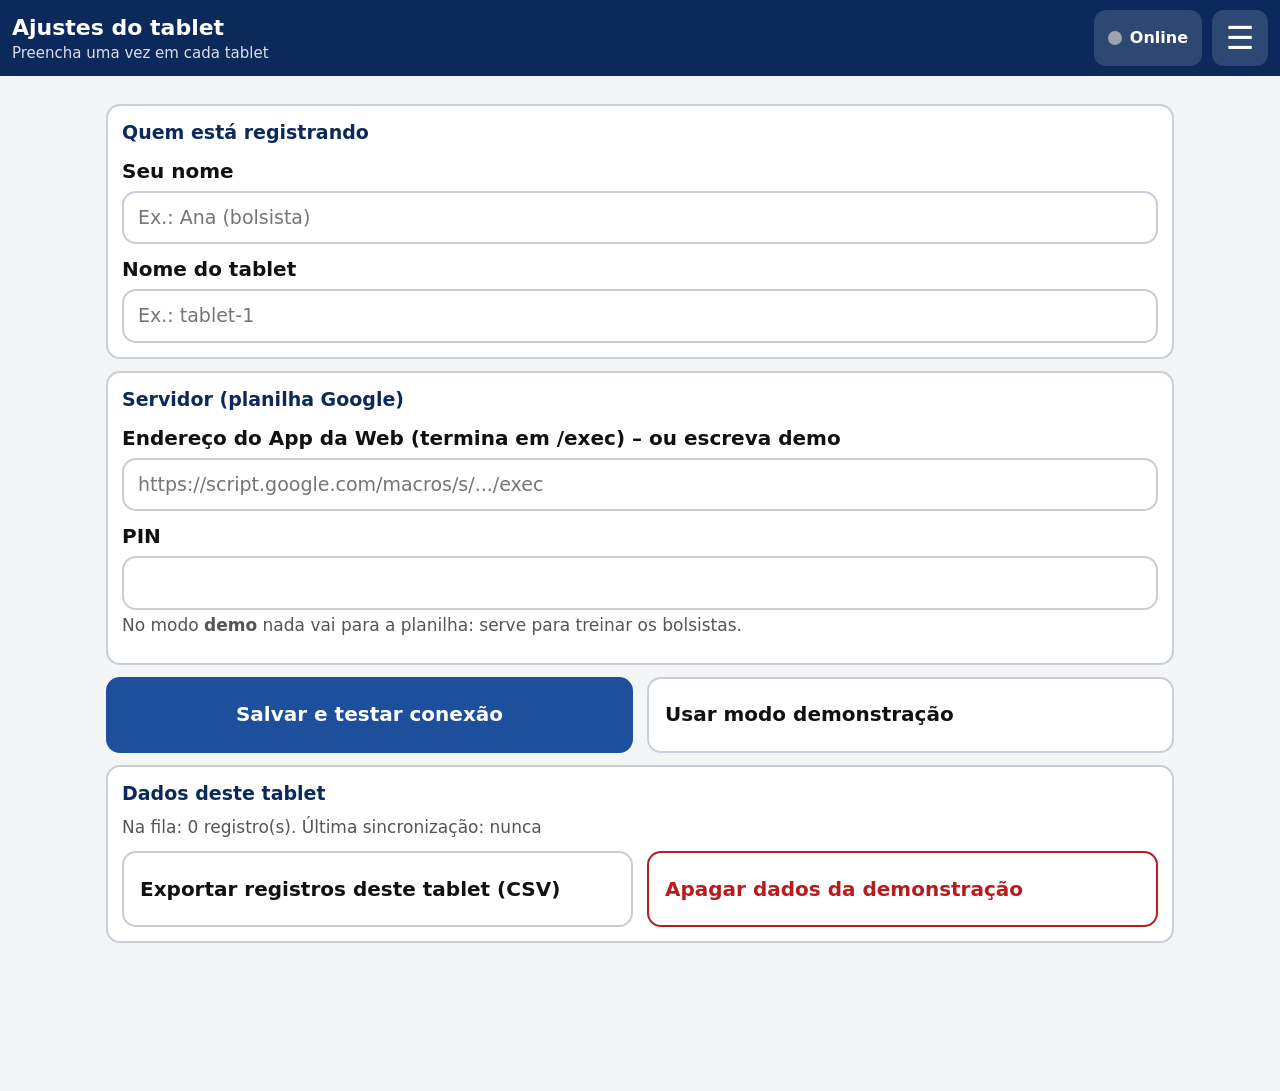
<file: index.html>
<!doctype html>
<html lang="pt-BR">
<head>
<meta charset="utf-8">
<meta name="viewport" content="width=device-width, initial-scale=1, viewport-fit=cover">
<meta name="theme-color" content="#0b2a5b">
<title>COLAFOG – Registro</title>
<link rel="manifest" href="manifest.webmanifest">
<link rel="icon" href="icon.svg" type="image/svg+xml">
<link rel="apple-touch-icon" href="icon-192.png">
<link rel="stylesheet" href="app.css">
</head>
<body>
<header class="topo">
  <button class="topo-voltar" id="btnVoltar" aria-label="Voltar" hidden>‹</button>
  <div class="topo-titulo">
    <strong id="tituloTela">COLAFOG</strong>
    <span id="subtituloTela"></span>
  </div>
  <button class="sinc" id="btnSinc" title="Sincronizar agora">
    <span class="sinc-ponto" id="sincPonto"></span>
    <span id="sincTexto">—</span>
  </button>
  <button class="topo-menu" id="btnMenu" aria-label="Menu">☰</button>
</header>

<nav class="menu" id="menu" hidden>
  <button data-ir="modalidade">Registrar lançamento</button>
  <button data-ir="registros">Registros e correções</button>
  <a href="placar.html" target="_blank" rel="noopener">Abrir placar (telão)</a>
  <button data-ir="ajustes">Ajustes do tablet</button>
</nav>

<main id="tela"></main>

<div class="aviso" id="aviso" role="status" hidden></div>

<script src="nucleo.js"></script>
<script src="regras.js"></script>
<script src="app.js"></script>
</body>
</html>
</file>
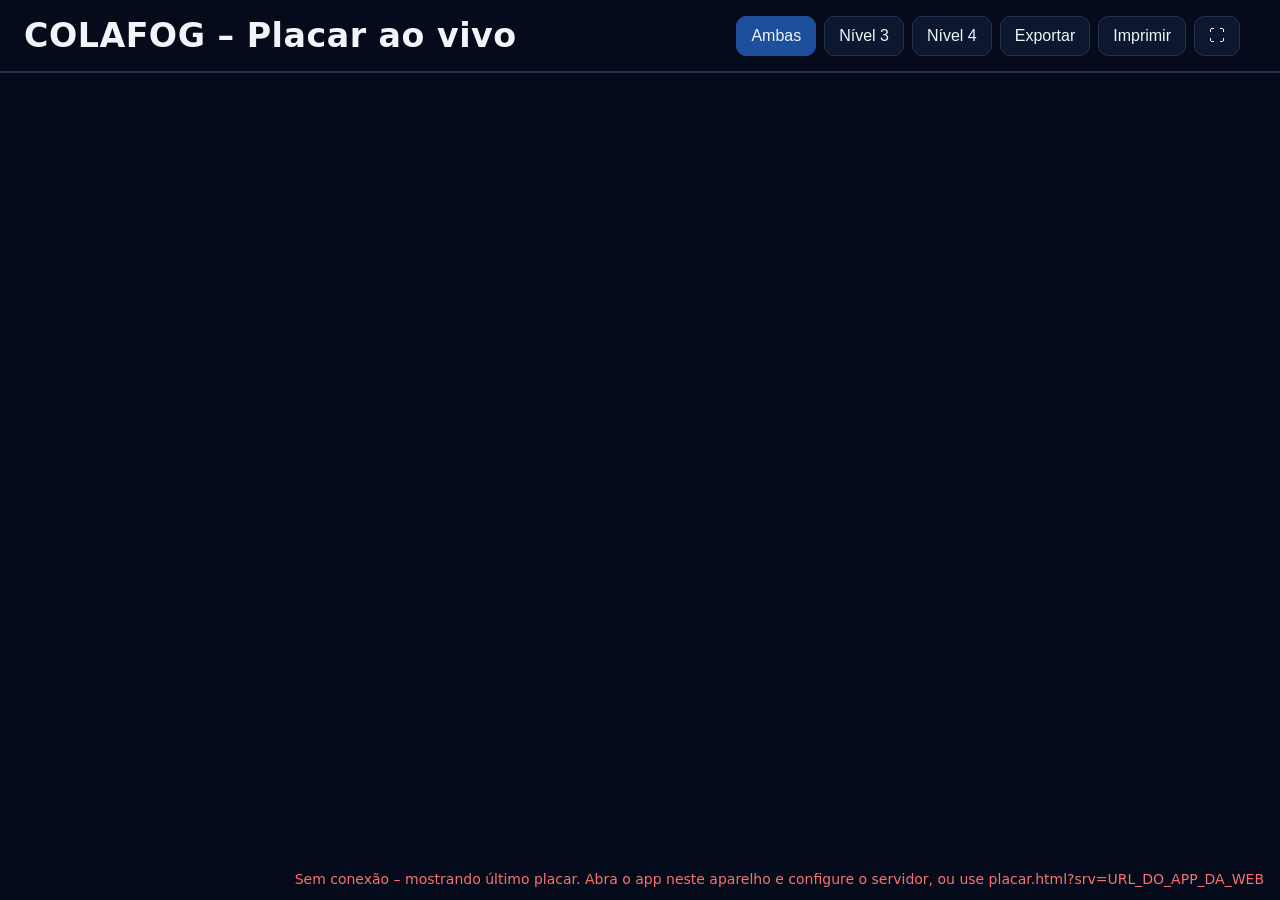
<file: placar.html>
<!doctype html>
<html lang="pt-BR">
<head>
<meta charset="utf-8">
<meta name="viewport" content="width=device-width, initial-scale=1">
<meta name="theme-color" content="#050b1a">
<title>COLAFOG – Placar</title>
<link rel="icon" href="icon.svg" type="image/svg+xml">
<style>
  :root { --fundo:#050b1a; --painel:#0d1830; --linha:#22314f; --texto:#f1f5f9; --fraco:#94a3b8; --ouro:#facc15; --prata:#cbd5e1; --bronze:#f59e0b; --dq:#f87171; }
  * { box-sizing: border-box; }
  html, body { margin:0; background:var(--fundo); color:var(--texto); font:18px/1.3 system-ui, -apple-system, "Segoe UI", Roboto, Arial, sans-serif; }
  header { display:flex; align-items:center; gap:16px; padding:14px 24px; border-bottom:2px solid var(--linha); }
  header h1 { margin:0; font-size:clamp(22px, 2.6vw, 40px); flex:1; letter-spacing:.5px; }
  header .hora { color:var(--fraco); font-size:clamp(14px,1.2vw,20px); text-align:right; }
  .ctrl { display:flex; gap:8px; }
  .ctrl button { background:var(--painel); color:var(--texto); border:1px solid var(--linha); border-radius:10px; padding:10px 14px; font-size:16px; cursor:pointer; }
  .ctrl button.sel { background:#1d4f9c; border-color:#1d4f9c; }
  main { display:grid; grid-template-columns:1fr 1fr; gap:22px; padding:20px 24px; }
  main.uma { grid-template-columns:1fr; max-width:1300px; margin:0 auto; }
  @media (max-width:900px) { main { grid-template-columns:1fr; } }
  section { background:var(--painel); border:1px solid var(--linha); border-radius:18px; padding:18px 20px; min-width:0; }
  section h2 { margin:0 0 4px; font-size:clamp(22px,2.2vw,38px); }
  section .sub { color:var(--fraco); margin-bottom:14px; font-size:clamp(14px,1.1vw,18px); }
  .podio { display:grid; grid-template-columns:1fr 1fr 1fr; gap:12px; margin-bottom:16px; }
  .lugar { border-radius:14px; padding:14px; background:#0a1328; border:2px solid var(--linha); text-align:center; min-width:0; }
  .lugar .n { font-size:clamp(28px,3vw,54px); font-weight:800; }
  .lugar .eq { font-size:clamp(17px,1.6vw,28px); font-weight:700; overflow-wrap:anywhere; }
  .lugar .esc { color:var(--fraco); font-size:clamp(12px,1vw,16px); }
  .lugar .alc { font-size:clamp(24px,2.6vw,46px); font-weight:800; font-variant-numeric:tabular-nums; margin-top:6px; }
  .lugar.p1 { border-color:var(--ouro); } .lugar.p1 .n, .lugar.p1 .alc { color:var(--ouro); }
  .lugar.p2 { border-color:var(--prata); } .lugar.p2 .n, .lugar.p2 .alc { color:var(--prata); }
  .lugar.p3 { border-color:var(--bronze); } .lugar.p3 .n, .lugar.p3 .alc { color:var(--bronze); }
  table { width:100%; border-collapse:collapse; font-size:clamp(15px,1.35vw,24px); }
  th { text-align:left; color:var(--fraco); font-weight:600; font-size:.75em; padding:6px 8px; border-bottom:1px solid var(--linha); }
  td { padding:8px; border-bottom:1px solid var(--linha); }
  td.num, th.num { text-align:right; font-variant-numeric:tabular-nums; white-space:nowrap; }
  td.pos { font-weight:800; width:3.2em; }
  tr.top td { font-weight:700; }
  tr.cinza td { color:var(--fraco); }
  tr.dq td { color:var(--dq); }
  .empate { font-size:.7em; color:var(--ouro); }
  .vazio { color:var(--fraco); padding:20px 0; }
  .estado { position:fixed; right:16px; bottom:12px; font-size:14px; color:var(--fraco); }
  .estado.off { color:var(--dq); }
  @media print {
    :root { --fundo:#fff; --painel:#fff; --linha:#999; --texto:#000; --fraco:#444; --ouro:#000; --prata:#000; --bronze:#000; --dq:#a00; }
    .ctrl, .estado { display:none; } main { grid-template-columns:1fr; } section { break-inside:avoid; page-break-after:always; border:0; }
  }
</style>
</head>
<body>
<header>
  <h1 id="titulo">COLAFOG – Placar ao vivo</h1>
  <div class="ctrl">
    <button data-mod="ambas" class="sel">Ambas</button><button data-mod="N3">Nível 3</button><button data-mod="N4">Nível 4</button>
    <button id="btnCsv" title="Exportar resultado (CSV)">Exportar</button>
    <button id="btnImp" title="Imprimir / salvar PDF">Imprimir</button>
    <button id="btnTela" title="Tela cheia">⛶</button>
  </div>
  <div class="hora" id="hora"></div>
</header>
<main id="main"></main>
<div class="estado" id="estado"></div>
<script src="nucleo.js"></script>
<script src="regras.js"></script>
<script src="placar.js"></script>
</body>
</html>
</file>
<file: app.css>
/* COLAFOG – tablet ao ar livre: fundo claro, alto contraste, alvos grandes */
:root {
  --azul: #0b2a5b;
  --azul2: #1d4f9c;
  --tinta: #111;
  --fraco: #555;
  --fundo: #f4f5f7;
  --cartao: #fff;
  --linha: #c9ced6;
  --ok: #0b7a3b;
  --alerta: #b45309;
  --erro: #b91c1c;
  --sel: #ffd43b;
  --raio: 14px;
  --toque: 76px;
}
* { box-sizing: border-box; }
[hidden] { display: none !important; }
html, body { margin: 0; background: var(--fundo); color: var(--tinta);
  font: 20px/1.35 system-ui, -apple-system, "Segoe UI", Roboto, Arial, sans-serif; -webkit-tap-highlight-color: transparent; }
button, input, select, textarea { font: inherit; color: inherit; }
button { cursor: pointer; touch-action: manipulation; }

.topo { position: sticky; top: 0; z-index: 5; display: flex; align-items: center; gap: 10px;
  background: var(--azul); color: #fff; padding: 10px 12px; padding-top: max(10px, env(safe-area-inset-top)); }
.topo-titulo { flex: 1; min-width: 0; display: flex; flex-direction: column; }
.topo-titulo strong { font-size: 22px; white-space: nowrap; overflow: hidden; text-overflow: ellipsis; }
.topo-titulo span { font-size: 15px; opacity: .85; white-space: nowrap; overflow: hidden; text-overflow: ellipsis; }
.topo-voltar, .topo-menu { width: 56px; height: 56px; border: 0; border-radius: 12px; background: rgba(255,255,255,.14); color: #fff; font-size: 32px; line-height: 1; }
.sinc { display: flex; align-items: center; gap: 8px; height: 56px; padding: 0 14px; border: 0; border-radius: 12px;
  background: rgba(255,255,255,.14); color: #fff; font-size: 16px; font-weight: 600; }
.sinc-ponto { width: 14px; height: 14px; border-radius: 50%; background: #9ca3af; }
.sinc-ponto.on { background: #22c55e; } .sinc-ponto.off { background: #ef4444; } .sinc-ponto.pend { background: #f59e0b; }

.menu { position: fixed; top: 76px; right: 10px; z-index: 6; background: #fff; border-radius: var(--raio);
  box-shadow: 0 10px 30px rgba(0,0,0,.25); display: flex; flex-direction: column; min-width: 280px; overflow: hidden; }
.menu button, .menu a { border: 0; background: none; text-align: left; padding: 20px 22px; font-size: 20px; color: var(--tinta); text-decoration: none; border-bottom: 1px solid #eee; }

main { padding: 16px; max-width: 1100px; margin: 0 auto 120px; }
h2 { font-size: 22px; margin: 18px 0 10px; color: var(--azul); }
.dica { color: var(--fraco); font-size: 17px; margin: 4px 0 12px; }

.grade { display: grid; gap: 12px; grid-template-columns: repeat(auto-fill, minmax(230px, 1fr)); }
.grade-2 { display: grid; gap: 14px; grid-template-columns: 1fr 1fr; }
@media (max-width: 640px) { .grade-2 { grid-template-columns: 1fr; } }

.botao { min-height: var(--toque); border: 2px solid var(--linha); background: var(--cartao); border-radius: var(--raio);
  padding: 14px 16px; text-align: left; font-size: 20px; font-weight: 600; display: flex; flex-direction: column; justify-content: center; gap: 4px; }
.botao small { font-weight: 400; color: var(--fraco); font-size: 16px; }
.botao:active { transform: scale(.98); }
.botao.grande { min-height: 150px; font-size: 30px; text-align: center; align-items: center; }
.botao.grande small { font-size: 18px; }
.botao.primario { background: var(--azul2); color: #fff; border-color: var(--azul2); text-align: center; align-items: center; }
.botao.primario small { color: #dbe6ff; }
.botao.perigo { border-color: var(--erro); color: var(--erro); }
.botao.sel { background: var(--sel); border-color: #c99700; color: #000; }
.botao.sel small { color: #333; }
.botao:disabled { opacity: .45; }
.botao.feito { border-color: var(--ok); }

.equipe-num { font-size: 15px; font-weight: 700; color: var(--azul2); }
.chips { display: flex; gap: 6px; flex-wrap: wrap; margin-top: 4px; }
.chip { font-size: 14px; font-weight: 700; padding: 3px 9px; border-radius: 99px; background: #e5e7eb; color: #333; }
.chip.ok { background: #d1fae5; color: #065f46; } .chip.pend { background: #fef3c7; color: #92400e; }
.chip.dq { background: #fee2e2; color: #991b1b; } .chip.conf { background: #fde68a; color: #7c2d12; outline: 2px solid #b45309; }

.busca { width: 100%; height: 60px; border: 2px solid var(--linha); border-radius: var(--raio); padding: 0 16px; font-size: 20px; margin-bottom: 12px; background: #fff; }

.secao { background: var(--cartao); border: 2px solid var(--linha); border-radius: var(--raio); padding: 14px; margin: 12px 0; }
.secao > h3 { margin: 0 0 10px; font-size: 19px; color: var(--azul); }
.seg { display: grid; gap: 10px; grid-template-columns: repeat(auto-fit, minmax(160px, 1fr)); }
.seg .botao { text-align: center; align-items: center; }

.visor { display: flex; align-items: baseline; justify-content: center; gap: 8px; background: #0f172a; color: #fef08a;
  border-radius: var(--raio); padding: 10px 16px; font: 700 64px/1.1 ui-monospace, "SF Mono", Menlo, Consolas, monospace; min-height: 96px; }
.visor small { font-size: 26px; color: #cbd5e1; }
.teclado { display: grid; grid-template-columns: repeat(3, 1fr); gap: 10px; margin-top: 10px; }
.teclado button { height: 78px; border: 2px solid var(--linha); background: #fff; border-radius: var(--raio); font-size: 34px; font-weight: 700; }
.teclado button:active { background: #e5e7eb; }
.layout-form { display: grid; gap: 14px; grid-template-columns: 1fr 1fr; align-items: start; }
@media (max-width: 820px) { .layout-form { grid-template-columns: 1fr; } }

.previa { font-size: 20px; padding: 12px 14px; border-radius: var(--raio); background: #eef2ff; border: 2px solid #c7d2fe; }
.previa b { font-size: 26px; }
textarea, .campo { width: 100%; border: 2px solid var(--linha); border-radius: var(--raio); padding: 12px 14px; font-size: 19px; background: #fff; }
textarea { min-height: 84px; }
label.rotulo { display: block; font-weight: 600; margin: 12px 0 6px; }

.resumo { font-size: 22px; }
.resumo dt { color: var(--fraco); font-size: 16px; margin-top: 10px; }
.resumo dd { margin: 2px 0 0; font-weight: 700; }
.resumo .alcance-final { font-size: 48px; color: var(--azul); }
.barra-acoes { position: fixed; left: 0; right: 0; bottom: 0; z-index: 4; display: flex; gap: 12px; padding: 12px 16px;
  padding-bottom: max(12px, env(safe-area-inset-bottom)); background: rgba(244,245,247,.97); border-top: 2px solid var(--linha); }
.barra-acoes .botao { flex: 1; text-align: center; align-items: center; font-size: 22px; }

.alerta { border-radius: var(--raio); padding: 12px 14px; margin: 10px 0; font-size: 18px; font-weight: 600; }
.alerta.amarelo { background: #fef3c7; border: 2px solid #f59e0b; color: #78350f; }
.alerta.vermelho { background: #fee2e2; border: 2px solid #ef4444; color: #7f1d1d; }
.alerta.verde { background: #d1fae5; border: 2px solid #10b981; color: #064e3b; }

.lista-reg { display: flex; flex-direction: column; gap: 10px; }
.reg { background: #fff; border: 2px solid var(--linha); border-radius: var(--raio); padding: 12px 14px; display: grid; grid-template-columns: 1fr auto; gap: 8px; align-items: center; }
.reg.inativo { opacity: .55; }
.reg.conflito { border-color: #f59e0b; background: #fffbeb; }
.reg.pendente { border-style: dashed; border-color: #f59e0b; }
.reg.erro { border-color: var(--erro); background: #fef2f2; }
.reg .acoes { display: flex; gap: 8px; flex-wrap: wrap; justify-content: flex-end; }
.reg .acoes .botao { min-height: 60px; font-size: 17px; padding: 8px 14px; }
.reg-titulo { font-weight: 700; }
.reg-det { color: var(--fraco); font-size: 16px; }

.aviso { position: fixed; left: 50%; bottom: 110px; transform: translateX(-50%); z-index: 9; background: #111; color: #fff;
  padding: 16px 22px; border-radius: 14px; font-size: 20px; font-weight: 600; max-width: 92vw; box-shadow: 0 10px 30px rgba(0,0,0,.3); }
.aviso.ok { background: var(--ok); } .aviso.erro { background: var(--erro); } .aviso.alerta { background: var(--alerta); }
.filtros { display: flex; gap: 10px; flex-wrap: wrap; margin-bottom: 12px; }
.filtros .botao { min-height: 56px; font-size: 17px; padding: 8px 16px; }
</file>
